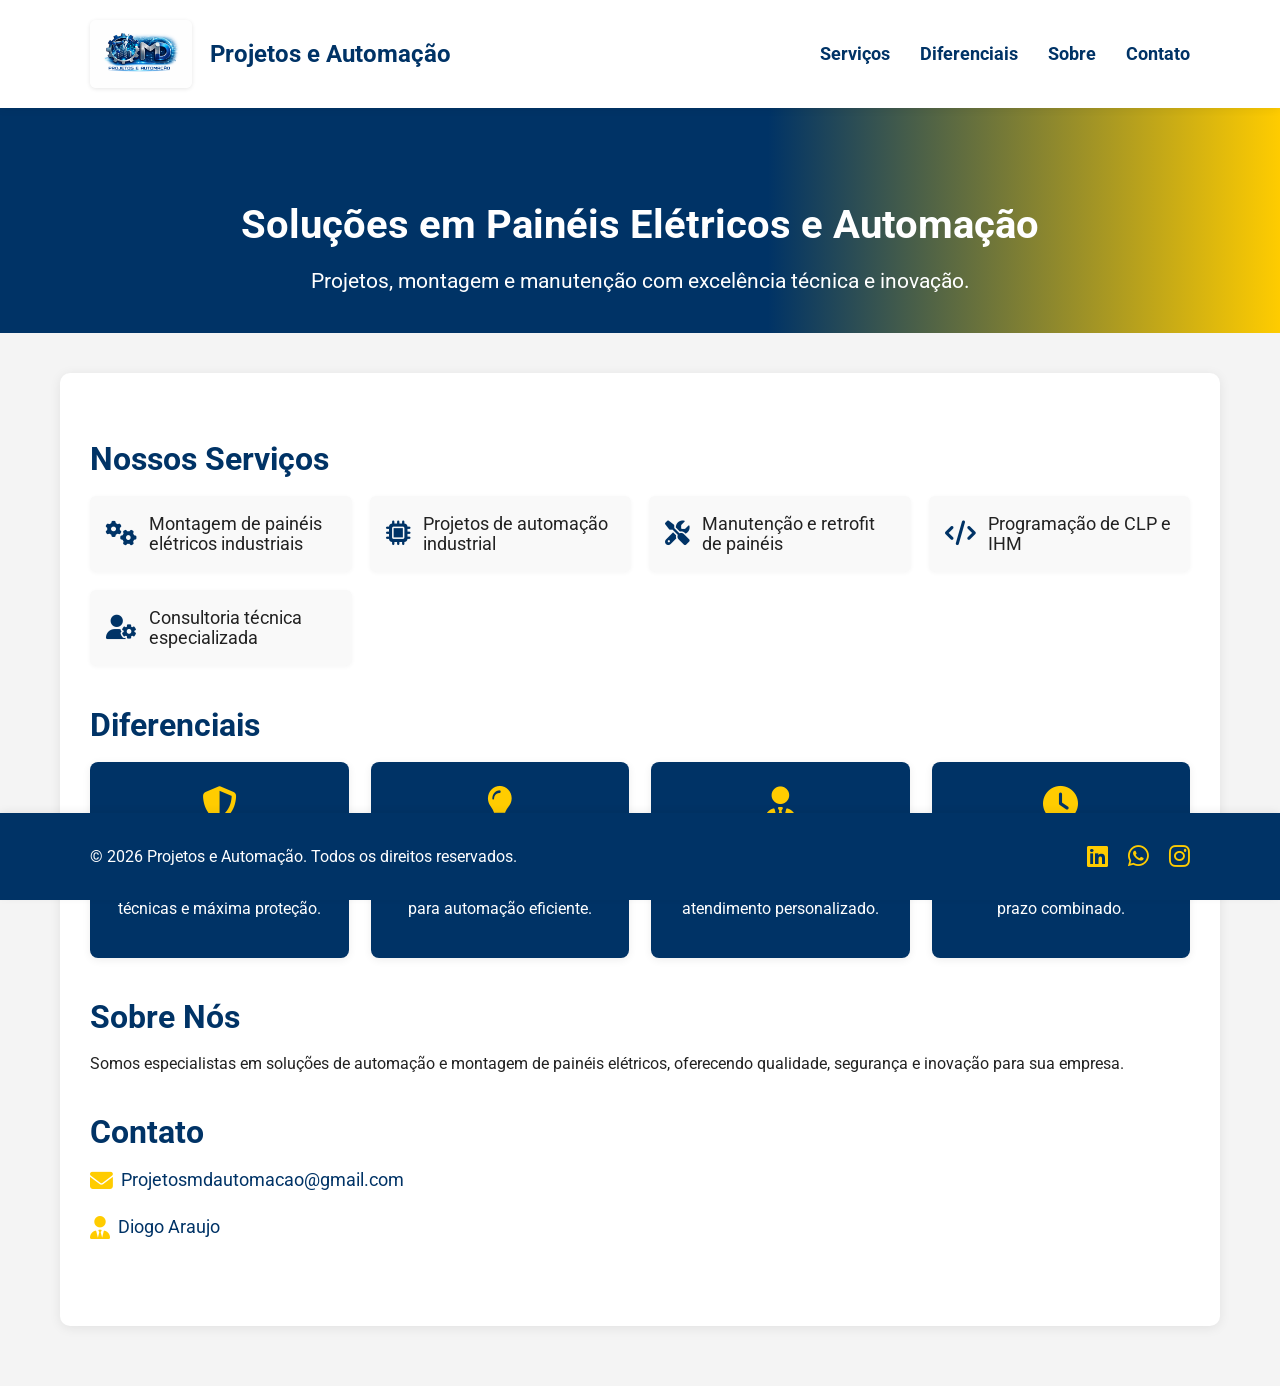
<file: index.html>
<!DOCTYPE html>
<html lang="pt-br">
<head>
    <meta charset="UTF-8">
    <meta name="viewport" content="width=device-width, initial-scale=1.0">
    <title>Projetos e Automação</title>
    <link rel="stylesheet" href="style.css">
    <link href="https://fonts.googleapis.com/css2?family=Roboto:wght@400;700&display=swap" rel="stylesheet">
    <link rel="stylesheet" href="https://cdnjs.cloudflare.com/ajax/libs/font-awesome/6.5.0/css/all.min.css">
</head>
<body>
    <header>
        <div class="container header-flex">
            <div class="logo">
                <img src="imagens/logo.jpeg" alt="Logo" class="logo-img">
                <span>Projetos e Automação</span>
            </div>
            <nav>
                <ul>
                    <li><a href="#servicos">Serviços</a></li>
                    <li><a href="#diferenciais">Diferenciais</a></li>
                    <li><a href="#sobre">Sobre</a></li>
                    <li><a href="#contato">Contato</a></li>
                </ul>
            </nav>
        </div>
    </header>
    <section class="banner">
        <div class="banner-content">
            <h1>Soluções em Painéis Elétricos e Automação</h1>
            <p>Projetos, montagem e manutenção com excelência técnica e inovação.</p>
        </div>
    </section>
    <main>
        <section id="servicos">
            <h2>Nossos Serviços</h2>
            <ul class="servicos-lista">
                <li><i class="fas fa-cogs"></i> Montagem de painéis elétricos industriais</li>
                <li><i class="fas fa-microchip"></i> Projetos de automação industrial</li>
                <li><i class="fas fa-tools"></i> Manutenção e retrofit de painéis</li>
                <li><i class="fas fa-code"></i> Programação de CLP e IHM</li>
                <li><i class="fas fa-user-cog"></i> Consultoria técnica especializada</li>
            </ul>
        </section>
        <section id="diferenciais">
            <h2>Diferenciais</h2>
            <div class="diferenciais-grid">
                <div class="diferencial-item">
                    <i class="fas fa-shield-alt"></i>
                    <h3>Segurança</h3>
                    <p>Projetos seguindo normas técnicas e máxima proteção.</p>
                </div>
                <div class="diferencial-item">
                    <i class="fas fa-lightbulb"></i>
                    <h3>Inovação</h3>
                    <p>Uso de tecnologias modernas para automação eficiente.</p>
                </div>
                <div class="diferencial-item">
                    <i class="fas fa-user-tie"></i>
                    <h3>Profissionalismo</h3>
                    <p>Equipe qualificada e atendimento personalizado.</p>
                </div>
                <div class="diferencial-item">
                    <i class="fas fa-clock"></i>
                    <h3>Pontualidade</h3>
                    <p>Entrega dos projetos dentro do prazo combinado.</p>
                </div>
            </div>
        </section>
        <section id="sobre">
            <h2>Sobre Nós</h2>
            <p>Somos especialistas em soluções de automação e montagem de painéis elétricos, oferecendo qualidade, segurança e inovação para sua empresa.</p>
        </section>
        <section id="contato">
            <h2>Contato</h2>
            <div class="contato-info">
                <p><a href="mailto:Projetosmdautomacao@gmail.com" class="contato-icone" title="E-mail"><i class="fas fa-envelope"></i> Projetosmdautomacao@gmail.com</a></p>
                <p><a href="fundador.html" class="contato-icone" title="Fundador"><i class="fas fa-user-tie"></i> Diogo Araujo</a></p>
            </div>
        </section>
    </main>
    <footer>
        <div class="container footer-flex">
            <div>
                <p>&copy; 2026 Projetos e Automação. Todos os direitos reservados.</p>
            </div>
            <div class="footer-social">
                <a href="https://www.linkedin.com/in/marcos-diogo-944273174" target="_blank" title="LinkedIn"><i class="fab fa-linkedin"></i></a>
                <a href="https://wa.me/553488593647" target="_blank" title="WhatsApp"><i class="fab fa-whatsapp"></i></a>
                <a href="https://www.instagram.com/md_projetoseautomacao?igsh=OWxwdGY0MWY3MTF5&utm_source=qr" target="_blank" title="Instagram"><i class="fab fa-instagram"></i></a>
            </div>
        </div>
    </footer>
    <script src="script.js"></script>
</body>
</html>
</file>
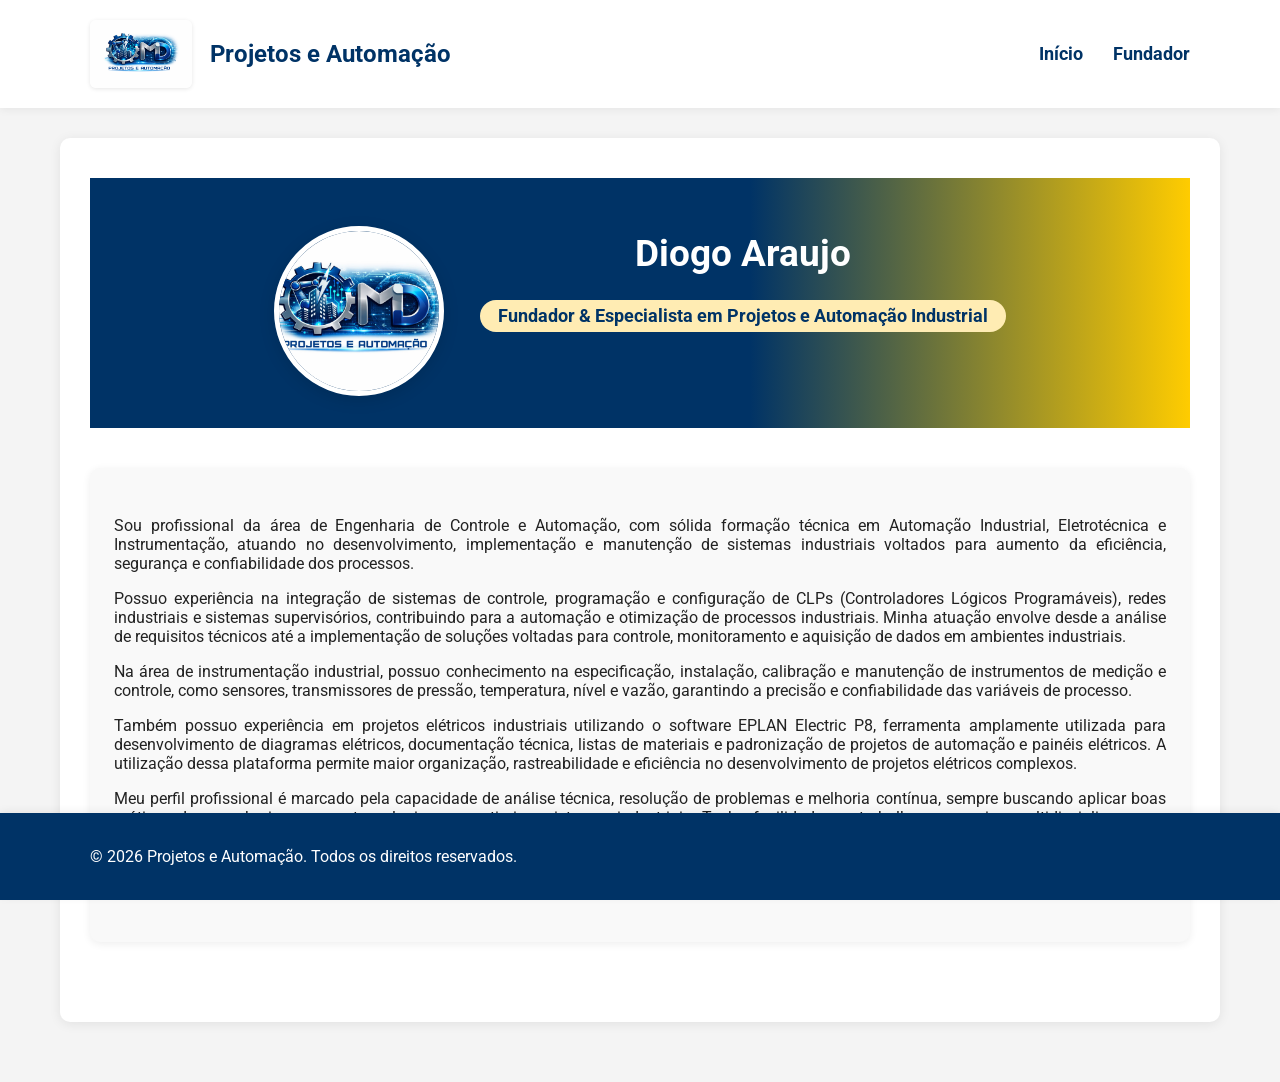
<file: fundador.html>
<!DOCTYPE html>
<html lang="pt-br">
<head>
    <meta charset="UTF-8">
    <meta name="viewport" content="width=device-width, initial-scale=1.0">
    <title>Fundador - Diogo Araujo</title>
    <link rel="stylesheet" href="style.css">
    <link href="https://fonts.googleapis.com/css2?family=Roboto:wght@400;700&display=swap" rel="stylesheet">
</head>
<body>
    <header>
        <div class="container header-flex">
            <div class="logo">
                <img src="imagens/logo.jpeg" alt="Logo" class="logo-img">
                <span>Projetos e Automação</span>
            </div>
            <nav>
                <ul>
                    <li><a href="index.html">Início</a></li>
                    <li><a href="#" class="active">Fundador</a></li>
                </ul>
            </nav>
        </div>
    </header>
    <main>
        <section class="fundador-banner">
            <div class="fundador-banner-content">
                <img src="imagens/logo.jpeg" alt="Logo" class="fundador-foto destaque">
                <div>
                    <h1>Diogo Araujo</h1>
                    <p class="fundador-cargo"><i class="fas fa-user-tie"></i> Fundador & Especialista em Projetos e Automação Industrial</p>
                    <div class="fundador-social">
                        <a href="mailto:Projetosmdautomacao@gmail.com" title="E-mail"><i class="fas fa-envelope"></i></a>
                        <a href="https://wa.me/553488593647" target="_blank" title="WhatsApp"><i class="fab fa-whatsapp"></i></a>
                        <a href="https://www.linkedin.com/in/marcos-diogo-944273174" target="_blank" title="LinkedIn"><i class="fab fa-linkedin"></i></a>
                    </div>
                </div>
            </div>
        </section>
        <section class="fundador-section">
            <div class="fundador-perfil">
                <div class="fundador-info">
                    <p>Sou profissional da área de Engenharia de Controle e Automação, com sólida formação técnica em Automação Industrial, Eletrotécnica e Instrumentação, atuando no desenvolvimento, implementação e manutenção de sistemas industriais voltados para aumento da eficiência, segurança e confiabilidade dos processos.</p>
                    <p>Possuo experiência na integração de sistemas de controle, programação e configuração de CLPs (Controladores Lógicos Programáveis), redes industriais e sistemas supervisórios, contribuindo para a automação e otimização de processos industriais. Minha atuação envolve desde a análise de requisitos técnicos até a implementação de soluções voltadas para controle, monitoramento e aquisição de dados em ambientes industriais.</p>
                    <p>Na área de instrumentação industrial, possuo conhecimento na especificação, instalação, calibração e manutenção de instrumentos de medição e controle, como sensores, transmissores de pressão, temperatura, nível e vazão, garantindo a precisão e confiabilidade das variáveis de processo.</p>
                    <p>Também possuo experiência em projetos elétricos industriais utilizando o software EPLAN Electric P8, ferramenta amplamente utilizada para desenvolvimento de diagramas elétricos, documentação técnica, listas de materiais e padronização de projetos de automação e painéis elétricos. A utilização dessa plataforma permite maior organização, rastreabilidade e eficiência no desenvolvimento de projetos elétricos complexos.</p>
                    <p>Meu perfil profissional é marcado pela capacidade de análise técnica, resolução de problemas e melhoria contínua, sempre buscando aplicar boas práticas de engenharia e novas tecnologias para otimizar sistemas industriais. Tenho facilidade em trabalhar em equipe multidisciplinar e em ambientes industriais que exigem alto nível de responsabilidade técnica e operacional.</p>
                    <p>Estou constantemente em busca de aprimoramento profissional, acompanhando as evoluções tecnológicas nas áreas de automação, controle de processos, instrumentação e projetos elétricos industriais, com foco na inovação e na eficiência operacional.</p>
                </div>
            </div>
        </section>
    </main>
    <footer>
        <div class="container footer-flex">
            <div>
                <p>&copy; 2026 Projetos e Automação. Todos os direitos reservados.</p>
            </div>
        </div>
    </footer>
</body>
</html>
</file>
<file: style.css>
.fundador-info p {
    text-align: justify;
    margin-bottom: 10px;
}
/* Foto e logo do fundador */
.fundador-foto-logo {
    display: flex;
    align-items: center;
    gap: 18px;
    justify-content: center;
    margin-bottom: 0;
}
.fundador-logo-img {
    width: 70px;
    height: auto;
    border-radius: 8px;
    box-shadow: 0 1px 4px rgba(0,0,0,0.10);
    border: 2px solid #fff;
}
@media (max-width: 700px) {
    .fundador-logo-img {
        width: 40px;
    }
}
/* Banner do Fundador */
.fundador-banner {
    background: linear-gradient(90deg, #003366 60%, #ffcc00 100%);
    color: #fff;
    padding: 48px 0 32px 0;
    text-align: center;
    margin-bottom: 0;
}
.fundador-banner-content {
    display: flex;
    align-items: center;
    justify-content: center;
    gap: 36px;
    flex-wrap: wrap;
}
.fundador-foto.destaque {
    width: 160px;
    height: 160px;
    border: 5px solid #fff;
    box-shadow: 0 4px 16px rgba(0,0,0,0.13);
    margin-bottom: 0;
}
.fundador-banner-content h1 {
    font-size: 2.3em;
    margin: 0 0 8px 0;
    color: #fff;
}
.fundador-cargo {
    font-size: 1.1em;
    margin-bottom: 16px;
    color: #003366;
    background: #ffecb3;
    display: inline-block;
    padding: 6px 18px;
    border-radius: 20px;
    font-weight: 700;
}
.fundador-social {
    margin-top: 10px;
}
.fundador-social a {
    color: #ffcc00;
    margin-right: 18px;
    font-size: 1.7em;
    transition: color 0.2s;
}
.fundador-social a:hover {
    color: #fff;
}
@media (max-width: 700px) {
    .fundador-banner-content {
        flex-direction: column;
        gap: 18px;
    }
    .fundador-foto.destaque {
        width: 100px;
        height: 100px;
    }
    .fundador-banner {
        padding: 24px 0 12px 0;
    }
}
/* Ícones de contato */
.contato-icone {
    color: #003366;
    font-size: 1.1em;
    text-decoration: none;
    display: inline-flex;
    align-items: center;
    gap: 8px;
    margin-bottom: 8px;
    transition: color 0.2s;
}
.contato-icone i {
    color: #ffcc00;
    font-size: 1.3em;
}
.contato-icone:hover {
    color: #ffcc00;
}
/* Fundador */
.fundador-section {
    margin-top: 40px;
    margin-bottom: 40px;
}
.fundador-perfil {
    display: flex;
    align-items: flex-start;
    gap: 32px;
    background: #f9f9f9;
    border-radius: 10px;
    padding: 32px 24px;
    box-shadow: 0 2px 8px rgba(0,0,0,0.07);
    flex-wrap: wrap;
}
.fundador-foto {
    width: 180px;
    height: 180px;
    object-fit: cover;
    border-radius: 50%;
    box-shadow: 0 2px 8px rgba(0,0,0,0.10);
    border: 4px solid #003366;
}
.fundador-info {
    flex: 1;
    min-width: 220px;
}
.fundador-info h2 {
    margin-top: 0;
    color: #003366;
}
.fundador-info ul {
    margin: 10px 0 10px 20px;
}
.fundador-info p {
    margin-bottom: 10px;
}
@media (max-width: 700px) {
    .fundador-perfil {
        flex-direction: column;
        align-items: center;
        padding: 18px 8px;
        gap: 18px;
    }
    .fundador-foto {
        width: 120px;
        height: 120px;
    }
}
body {
    font-family: 'Roboto', Arial, Helvetica, sans-serif;
    margin: 0;
    padding: 0;
    background: #f4f4f4;
    color: #222;
}

.container {
    max-width: 1100px;
    margin: 0 auto;
    padding: 0 20px;
}

.header-flex {
    display: flex;
    justify-content: space-between;
    align-items: center;
    padding: 20px 0;
}

.logo {
    display: flex;
    align-items: center;
    font-size: 1.5em;
    font-weight: bold;
    color: #003366;
    gap: 10px;
}

.logo-img {
    height: 68px;
    width: auto;
    border-radius: 6px;
    margin-right: 8px;
    box-shadow: 0 1px 4px rgba(0,0,0,0.10);
}

header {
    background: #fff;
    box-shadow: 0 2px 8px rgba(0,0,0,0.06);
    position: sticky;
    top: 0;
    z-index: 10;
}

header nav ul {
    list-style: none;
    padding: 0;
    margin: 0;
    display: flex;
    gap: 30px;
}

header nav ul li a {
    color: #003366;
    text-decoration: none;
    font-weight: 700;
    transition: color 0.2s;
    font-size: 1.1em;
}

header nav ul li a:hover {
    color: #ffcc00;
}

.banner {
    background: linear-gradient(90deg, #003366 60%, #ffcc00 100%);
    color: #fff;
    padding: 60px 0 40px 0;
    text-align: center;
}

.banner-content h1 {
    font-size: 2.5em;
    margin-bottom: 10px;
    font-weight: 700;
}

.banner-content p {
    font-size: 1.3em;
    margin-bottom: 0;
}

main {
    max-width: 1100px;
    margin: 30px auto 60px auto;
    background: #fff;
    padding: 40px 30px;
    border-radius: 10px;
    box-shadow: 0 2px 12px rgba(0,0,0,0.08);
}

section {
    margin-bottom: 40px;
}

h2 {
    color: #003366;
    margin-bottom: 18px;
    font-size: 2em;
}

.servicos-lista {
    padding-left: 0;
    list-style: none;
    display: grid;
    grid-template-columns: repeat(auto-fit, minmax(260px, 1fr));
    gap: 18px;
}

.servicos-lista li {
    background: #f9f9f9;
    border-radius: 6px;
    padding: 18px 16px;
    display: flex;
    align-items: center;
    gap: 12px;
    font-size: 1.1em;
    box-shadow: 0 1px 4px rgba(0,0,0,0.04);
}

.servicos-lista i {
    color: #003366;
    font-size: 1.4em;
}

.diferenciais-grid {
    display: grid;
    grid-template-columns: repeat(auto-fit, minmax(220px, 1fr));
    gap: 22px;
    margin-top: 18px;
}

.diferencial-item {
    background: #003366;
    color: #fff;
    border-radius: 8px;
    padding: 24px 18px;
    text-align: center;
    box-shadow: 0 2px 8px rgba(0,0,0,0.07);
}

.diferencial-item i {
    font-size: 2.2em;
    margin-bottom: 10px;
    color: #ffcc00;
}

.diferencial-item h3 {
    margin: 10px 0 8px 0;
    font-size: 1.2em;
}

form {
    display: flex;
    flex-direction: column;
    gap: 10px;
    max-width: 400px;
}

input, textarea {
    padding: 8px;
    border: 1px solid #ccc;
    border-radius: 4px;
    font-size: 1em;
}

button {
    background: #003366;
    color: #fff;
    border: none;
    padding: 10px;
    border-radius: 4px;
    font-size: 1em;
    cursor: pointer;
    transition: background 0.2s;
}

button:hover {
    background: #ffcc00;
    color: #003366;
}

.footer-flex {
    display: flex;
    justify-content: space-between;
    align-items: center;
    flex-wrap: wrap;
    gap: 10px;
}

footer {
    background: #003366;
    color: #fff;
    text-align: center;
    padding: 18px 0;
    position: fixed;
    width: 100%;
    bottom: 0;
    left: 0;
    box-shadow: 0 -2px 8px rgba(0,0,0,0.06);
}

.footer-social a {
    color: #ffcc00;
    margin-left: 16px;
    font-size: 1.5em;
    transition: color 0.2s;
}

.footer-social a:hover {
    color: #fff;
}

@media (max-width: 700px) {
    .header-flex, .footer-flex {
        flex-direction: column;
        gap: 12px;
    }
    main {
        padding: 18px 5px;
    }
    .banner {
        padding: 30px 0 20px 0;
    }
    h2 {
        font-size: 1.3em;
    }
}
</file>
